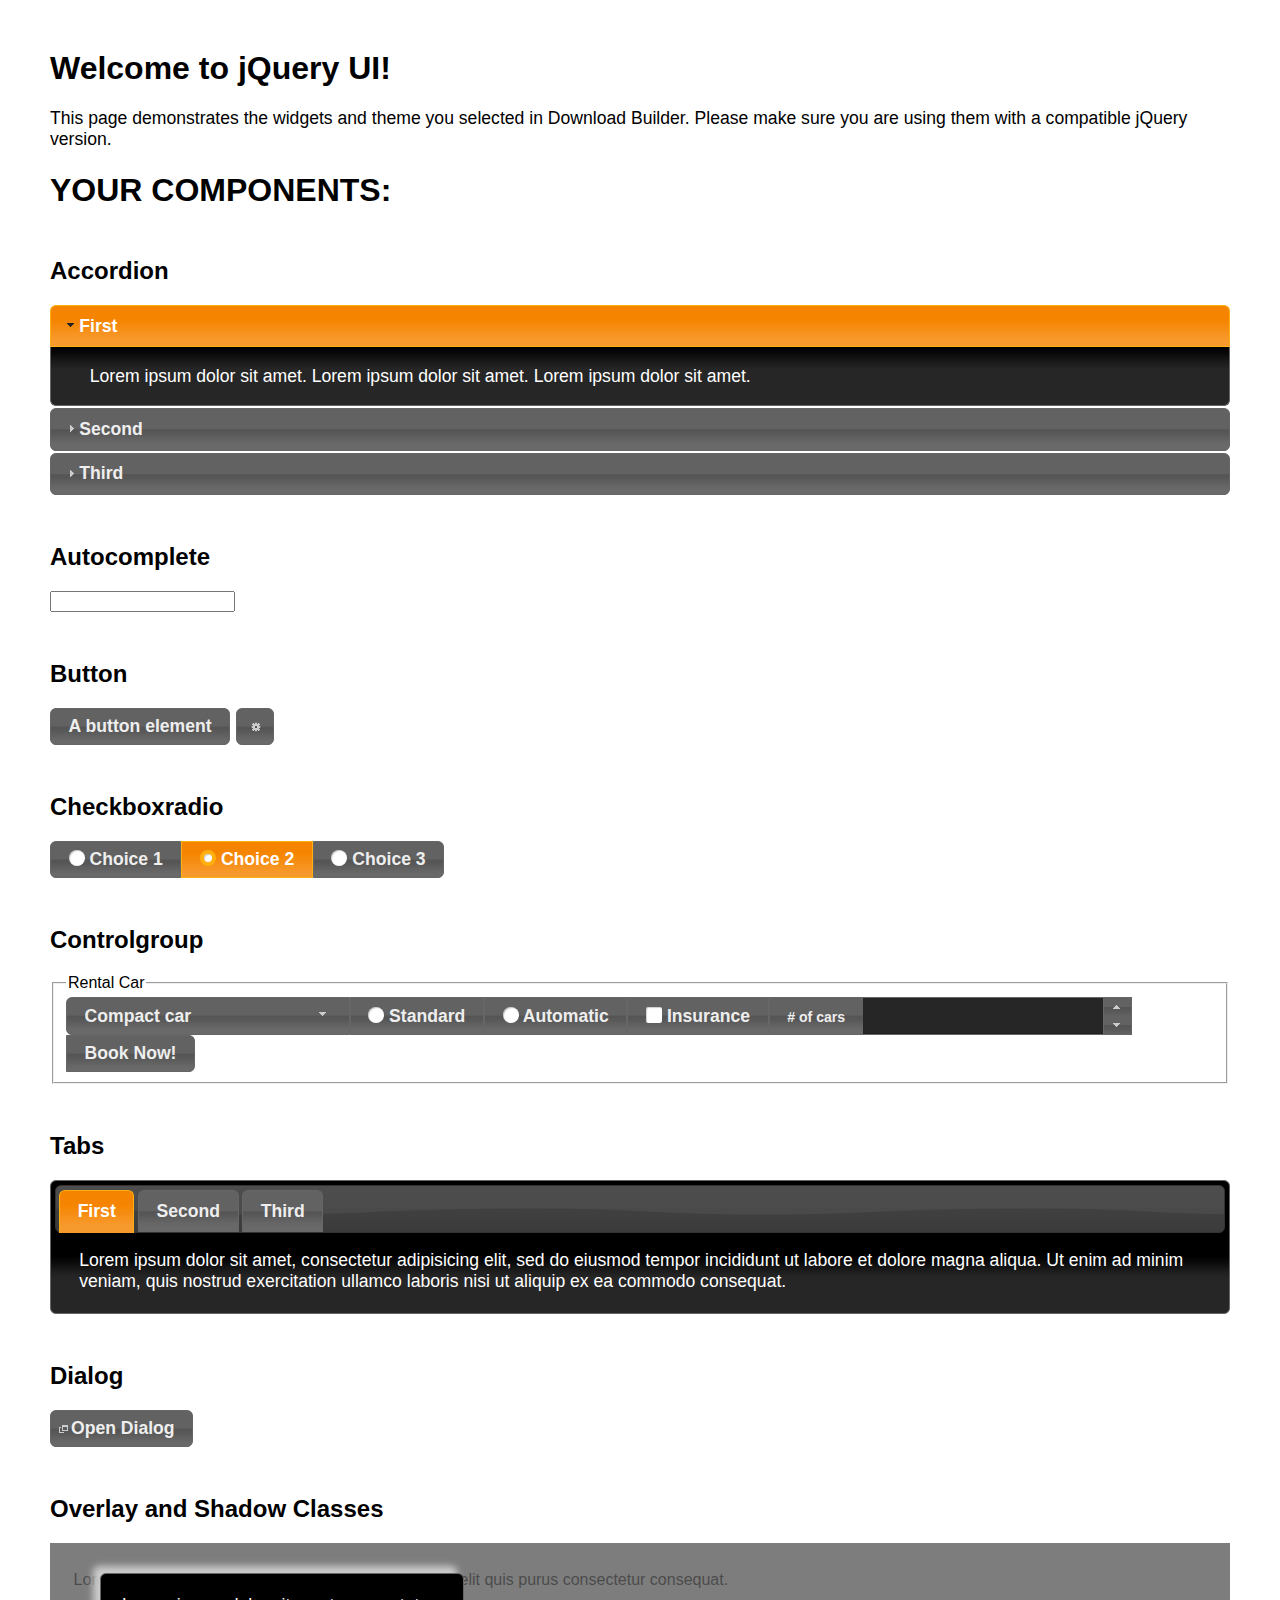
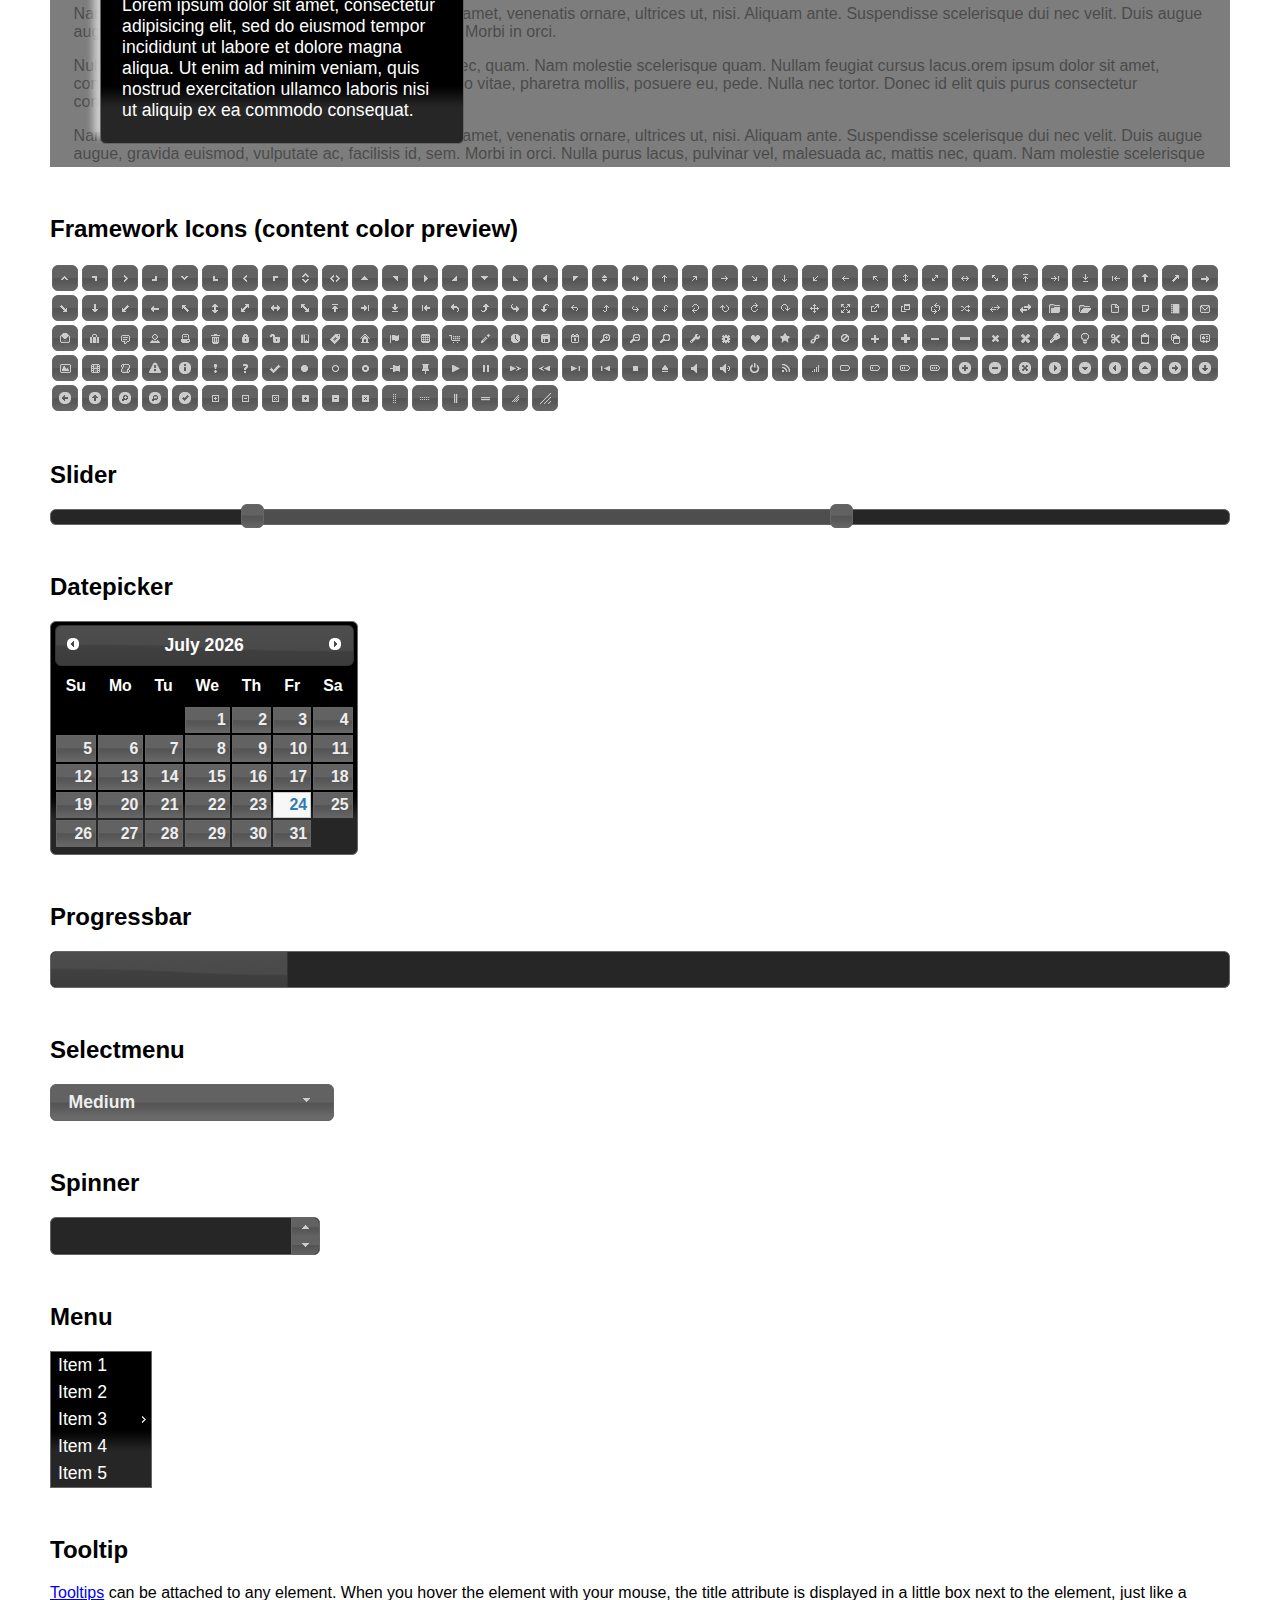
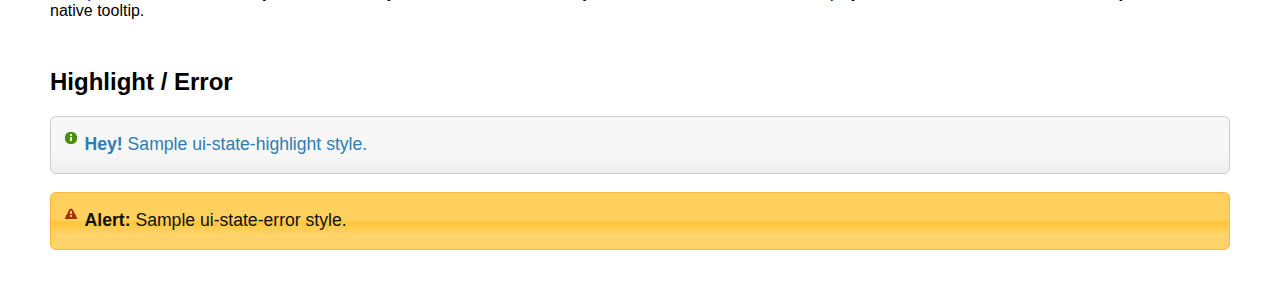
<file: game/libs/jquery-ui/index.html>
<!doctype html>
<html lang="us">
<head>
	<meta charset="utf-8">
	<title>jQuery UI Example Page</title>
	<link href="jquery-ui.css" rel="stylesheet">
	<style>
	body{
		font-family: "Trebuchet MS", sans-serif;
		margin: 50px;
	}
	.demoHeaders {
		margin-top: 2em;
	}
	#dialog-link {
		padding: .4em 1em .4em 20px;
		text-decoration: none;
		position: relative;
	}
	#dialog-link span.ui-icon {
		margin: 0 5px 0 0;
		position: absolute;
		left: .2em;
		top: 50%;
		margin-top: -8px;
	}
	#icons {
		margin: 0;
		padding: 0;
	}
	#icons li {
		margin: 2px;
		position: relative;
		padding: 4px 0;
		cursor: pointer;
		float: left;
		list-style: none;
	}
	#icons span.ui-icon {
		float: left;
		margin: 0 4px;
	}
	.fakewindowcontain .ui-widget-overlay {
		position: absolute;
	}
	select {
		width: 200px;
	}
	</style>
</head>
<body>

<h1>Welcome to jQuery UI!</h1>

<div class="ui-widget">
	<p>This page demonstrates the widgets and theme you selected in Download Builder. Please make sure you are using them with a compatible jQuery version.</p>
</div>

<h1>YOUR COMPONENTS:</h1>


<!-- Accordion -->
<h2 class="demoHeaders">Accordion</h2>
<div id="accordion">
	<h3>First</h3>
	<div>Lorem ipsum dolor sit amet. Lorem ipsum dolor sit amet. Lorem ipsum dolor sit amet.</div>
	<h3>Second</h3>
	<div>Phasellus mattis tincidunt nibh.</div>
	<h3>Third</h3>
	<div>Nam dui erat, auctor a, dignissim quis.</div>
</div>



<!-- Autocomplete -->
<h2 class="demoHeaders">Autocomplete</h2>
<div>
	<input id="autocomplete" title="type &quot;a&quot;">
</div>



<!-- Button -->
<h2 class="demoHeaders">Button</h2>
<button id="button">A button element</button>
<button id="button-icon">An icon-only button</button>



<!-- Checkboxradio -->
<h2 class="demoHeaders">Checkboxradio</h2>
<form style="margin-top: 1em;">
	<div id="radioset">
		<input type="radio" id="radio1" name="radio"><label for="radio1">Choice 1</label>
		<input type="radio" id="radio2" name="radio" checked="checked"><label for="radio2">Choice 2</label>
		<input type="radio" id="radio3" name="radio"><label for="radio3">Choice 3</label>
	</div>
</form>



<!-- Controlgroup -->
<h2 class="demoHeaders">Controlgroup</h2>
<fieldset>
	<legend>Rental Car</legend>
	<div id="controlgroup">
		<select id="car-type">
			<option>Compact car</option>
			<option>Midsize car</option>
			<option>Full size car</option>
			<option>SUV</option>
			<option>Luxury</option>
			<option>Truck</option>
			<option>Van</option>
		</select>
		<label for="transmission-standard">Standard</label>
		<input type="radio" name="transmission" id="transmission-standard">
		<label for="transmission-automatic">Automatic</label>
		<input type="radio" name="transmission" id="transmission-automatic">
		<label for="insurance">Insurance</label>
		<input type="checkbox" name="insurance" id="insurance">
		<label for="horizontal-spinner" class="ui-controlgroup-label"># of cars</label>
		<input id="horizontal-spinner" class="ui-spinner-input">
		<button>Book Now!</button>
	</div>
</fieldset>



<!-- Tabs -->
<h2 class="demoHeaders">Tabs</h2>
<div id="tabs">
	<ul>
		<li><a href="#tabs-1">First</a></li>
		<li><a href="#tabs-2">Second</a></li>
		<li><a href="#tabs-3">Third</a></li>
	</ul>
	<div id="tabs-1">Lorem ipsum dolor sit amet, consectetur adipisicing elit, sed do eiusmod tempor incididunt ut labore et dolore magna aliqua. Ut enim ad minim veniam, quis nostrud exercitation ullamco laboris nisi ut aliquip ex ea commodo consequat.</div>
	<div id="tabs-2">Phasellus mattis tincidunt nibh. Cras orci urna, blandit id, pretium vel, aliquet ornare, felis. Maecenas scelerisque sem non nisl. Fusce sed lorem in enim dictum bibendum.</div>
	<div id="tabs-3">Nam dui erat, auctor a, dignissim quis, sollicitudin eu, felis. Pellentesque nisi urna, interdum eget, sagittis et, consequat vestibulum, lacus. Mauris porttitor ullamcorper augue.</div>
</div>



<h2 class="demoHeaders">Dialog</h2>
<p>
	<button id="dialog-link" class="ui-button ui-corner-all ui-widget">
		<span class="ui-icon ui-icon-newwin"></span>Open Dialog
	</button>
</p>

<h2 class="demoHeaders">Overlay and Shadow Classes</h2>
<div style="position: relative; width: 96%; height: 200px; padding:1% 2%; overflow:hidden;" class="fakewindowcontain">
	<p>Lorem ipsum dolor sit amet,  Nulla nec tortor. Donec id elit quis purus consectetur consequat. </p><p>Nam congue semper tellus. Sed erat dolor, dapibus sit amet, venenatis ornare, ultrices ut, nisi. Aliquam ante. Suspendisse scelerisque dui nec velit. Duis augue augue, gravida euismod, vulputate ac, facilisis id, sem. Morbi in orci. </p><p>Nulla purus lacus, pulvinar vel, malesuada ac, mattis nec, quam. Nam molestie scelerisque quam. Nullam feugiat cursus lacus.orem ipsum dolor sit amet, consectetur adipiscing elit. Donec libero risus, commodo vitae, pharetra mollis, posuere eu, pede. Nulla nec tortor. Donec id elit quis purus consectetur consequat. </p><p>Nam congue semper tellus. Sed erat dolor, dapibus sit amet, venenatis ornare, ultrices ut, nisi. Aliquam ante. Suspendisse scelerisque dui nec velit. Duis augue augue, gravida euismod, vulputate ac, facilisis id, sem. Morbi in orci. Nulla purus lacus, pulvinar vel, malesuada ac, mattis nec, quam. Nam molestie scelerisque quam. </p><p>Nullam feugiat cursus lacus.orem ipsum dolor sit amet, consectetur adipiscing elit. Donec libero risus, commodo vitae, pharetra mollis, posuere eu, pede. Nulla nec tortor. Donec id elit quis purus consectetur consequat. Nam congue semper tellus. Sed erat dolor, dapibus sit amet, venenatis ornare, ultrices ut, nisi. Aliquam ante. </p><p>Suspendisse scelerisque dui nec velit. Duis augue augue, gravida euismod, vulputate ac, facilisis id, sem. Morbi in orci. Nulla purus lacus, pulvinar vel, malesuada ac, mattis nec, quam. Nam molestie scelerisque quam. Nullam feugiat cursus lacus.orem ipsum dolor sit amet, consectetur adipiscing elit. Donec libero risus, commodo vitae, pharetra mollis, posuere eu, pede. Nulla nec tortor. Donec id elit quis purus consectetur consequat. Nam congue semper tellus. Sed erat dolor, dapibus sit amet, venenatis ornare, ultrices ut, nisi. </p>

	<!-- ui-dialog -->
	<div class="ui-widget-overlay ui-front"></div>
	<div style="position: absolute; width: 320px; left: 50px; top: 30px; padding: 1.2em" class="ui-widget ui-front ui-widget-content ui-corner-all ui-widget-shadow">
		Lorem ipsum dolor sit amet, consectetur adipisicing elit, sed do eiusmod tempor incididunt ut labore et dolore magna aliqua. Ut enim ad minim veniam, quis nostrud exercitation ullamco laboris nisi ut aliquip ex ea commodo consequat.
	</div>

</div>

<!-- ui-dialog -->
<div id="dialog" title="Dialog Title">
	<p>Lorem ipsum dolor sit amet, consectetur adipisicing elit, sed do eiusmod tempor incididunt ut labore et dolore magna aliqua. Ut enim ad minim veniam, quis nostrud exercitation ullamco laboris nisi ut aliquip ex ea commodo consequat.</p>
</div>



<h2 class="demoHeaders">Framework Icons (content color preview)</h2>
<ul id="icons" class="ui-widget ui-helper-clearfix">
	<li class="ui-state-default ui-corner-all" title=".ui-icon-caret-1-n"><span class="ui-icon ui-icon-caret-1-n"></span></li>
	<li class="ui-state-default ui-corner-all" title=".ui-icon-caret-1-ne"><span class="ui-icon ui-icon-caret-1-ne"></span></li>
	<li class="ui-state-default ui-corner-all" title=".ui-icon-caret-1-e"><span class="ui-icon ui-icon-caret-1-e"></span></li>
	<li class="ui-state-default ui-corner-all" title=".ui-icon-caret-1-se"><span class="ui-icon ui-icon-caret-1-se"></span></li>
	<li class="ui-state-default ui-corner-all" title=".ui-icon-caret-1-s"><span class="ui-icon ui-icon-caret-1-s"></span></li>
	<li class="ui-state-default ui-corner-all" title=".ui-icon-caret-1-sw"><span class="ui-icon ui-icon-caret-1-sw"></span></li>
	<li class="ui-state-default ui-corner-all" title=".ui-icon-caret-1-w"><span class="ui-icon ui-icon-caret-1-w"></span></li>
	<li class="ui-state-default ui-corner-all" title=".ui-icon-caret-1-nw"><span class="ui-icon ui-icon-caret-1-nw"></span></li>
	<li class="ui-state-default ui-corner-all" title=".ui-icon-caret-2-n-s"><span class="ui-icon ui-icon-caret-2-n-s"></span></li>
	<li class="ui-state-default ui-corner-all" title=".ui-icon-caret-2-e-w"><span class="ui-icon ui-icon-caret-2-e-w"></span></li>
	<li class="ui-state-default ui-corner-all" title=".ui-icon-triangle-1-n"><span class="ui-icon ui-icon-triangle-1-n"></span></li>
	<li class="ui-state-default ui-corner-all" title=".ui-icon-triangle-1-ne"><span class="ui-icon ui-icon-triangle-1-ne"></span></li>
	<li class="ui-state-default ui-corner-all" title=".ui-icon-triangle-1-e"><span class="ui-icon ui-icon-triangle-1-e"></span></li>
	<li class="ui-state-default ui-corner-all" title=".ui-icon-triangle-1-se"><span class="ui-icon ui-icon-triangle-1-se"></span></li>
	<li class="ui-state-default ui-corner-all" title=".ui-icon-triangle-1-s"><span class="ui-icon ui-icon-triangle-1-s"></span></li>
	<li class="ui-state-default ui-corner-all" title=".ui-icon-triangle-1-sw"><span class="ui-icon ui-icon-triangle-1-sw"></span></li>
	<li class="ui-state-default ui-corner-all" title=".ui-icon-triangle-1-w"><span class="ui-icon ui-icon-triangle-1-w"></span></li>
	<li class="ui-state-default ui-corner-all" title=".ui-icon-triangle-1-nw"><span class="ui-icon ui-icon-triangle-1-nw"></span></li>
	<li class="ui-state-default ui-corner-all" title=".ui-icon-triangle-2-n-s"><span class="ui-icon ui-icon-triangle-2-n-s"></span></li>
	<li class="ui-state-default ui-corner-all" title=".ui-icon-triangle-2-e-w"><span class="ui-icon ui-icon-triangle-2-e-w"></span></li>
	<li class="ui-state-default ui-corner-all" title=".ui-icon-arrow-1-n"><span class="ui-icon ui-icon-arrow-1-n"></span></li>
	<li class="ui-state-default ui-corner-all" title=".ui-icon-arrow-1-ne"><span class="ui-icon ui-icon-arrow-1-ne"></span></li>
	<li class="ui-state-default ui-corner-all" title=".ui-icon-arrow-1-e"><span class="ui-icon ui-icon-arrow-1-e"></span></li>
	<li class="ui-state-default ui-corner-all" title=".ui-icon-arrow-1-se"><span class="ui-icon ui-icon-arrow-1-se"></span></li>
	<li class="ui-state-default ui-corner-all" title=".ui-icon-arrow-1-s"><span class="ui-icon ui-icon-arrow-1-s"></span></li>
	<li class="ui-state-default ui-corner-all" title=".ui-icon-arrow-1-sw"><span class="ui-icon ui-icon-arrow-1-sw"></span></li>
	<li class="ui-state-default ui-corner-all" title=".ui-icon-arrow-1-w"><span class="ui-icon ui-icon-arrow-1-w"></span></li>
	<li class="ui-state-default ui-corner-all" title=".ui-icon-arrow-1-nw"><span class="ui-icon ui-icon-arrow-1-nw"></span></li>
	<li class="ui-state-default ui-corner-all" title=".ui-icon-arrow-2-n-s"><span class="ui-icon ui-icon-arrow-2-n-s"></span></li>
	<li class="ui-state-default ui-corner-all" title=".ui-icon-arrow-2-ne-sw"><span class="ui-icon ui-icon-arrow-2-ne-sw"></span></li>
	<li class="ui-state-default ui-corner-all" title=".ui-icon-arrow-2-e-w"><span class="ui-icon ui-icon-arrow-2-e-w"></span></li>
	<li class="ui-state-default ui-corner-all" title=".ui-icon-arrow-2-se-nw"><span class="ui-icon ui-icon-arrow-2-se-nw"></span></li>
	<li class="ui-state-default ui-corner-all" title=".ui-icon-arrowstop-1-n"><span class="ui-icon ui-icon-arrowstop-1-n"></span></li>
	<li class="ui-state-default ui-corner-all" title=".ui-icon-arrowstop-1-e"><span class="ui-icon ui-icon-arrowstop-1-e"></span></li>
	<li class="ui-state-default ui-corner-all" title=".ui-icon-arrowstop-1-s"><span class="ui-icon ui-icon-arrowstop-1-s"></span></li>
	<li class="ui-state-default ui-corner-all" title=".ui-icon-arrowstop-1-w"><span class="ui-icon ui-icon-arrowstop-1-w"></span></li>
	<li class="ui-state-default ui-corner-all" title=".ui-icon-arrowthick-1-n"><span class="ui-icon ui-icon-arrowthick-1-n"></span></li>
	<li class="ui-state-default ui-corner-all" title=".ui-icon-arrowthick-1-ne"><span class="ui-icon ui-icon-arrowthick-1-ne"></span></li>
	<li class="ui-state-default ui-corner-all" title=".ui-icon-arrowthick-1-e"><span class="ui-icon ui-icon-arrowthick-1-e"></span></li>
	<li class="ui-state-default ui-corner-all" title=".ui-icon-arrowthick-1-se"><span class="ui-icon ui-icon-arrowthick-1-se"></span></li>
	<li class="ui-state-default ui-corner-all" title=".ui-icon-arrowthick-1-s"><span class="ui-icon ui-icon-arrowthick-1-s"></span></li>
	<li class="ui-state-default ui-corner-all" title=".ui-icon-arrowthick-1-sw"><span class="ui-icon ui-icon-arrowthick-1-sw"></span></li>
	<li class="ui-state-default ui-corner-all" title=".ui-icon-arrowthick-1-w"><span class="ui-icon ui-icon-arrowthick-1-w"></span></li>
	<li class="ui-state-default ui-corner-all" title=".ui-icon-arrowthick-1-nw"><span class="ui-icon ui-icon-arrowthick-1-nw"></span></li>
	<li class="ui-state-default ui-corner-all" title=".ui-icon-arrowthick-2-n-s"><span class="ui-icon ui-icon-arrowthick-2-n-s"></span></li>
	<li class="ui-state-default ui-corner-all" title=".ui-icon-arrowthick-2-ne-sw"><span class="ui-icon ui-icon-arrowthick-2-ne-sw"></span></li>
	<li class="ui-state-default ui-corner-all" title=".ui-icon-arrowthick-2-e-w"><span class="ui-icon ui-icon-arrowthick-2-e-w"></span></li>
	<li class="ui-state-default ui-corner-all" title=".ui-icon-arrowthick-2-se-nw"><span class="ui-icon ui-icon-arrowthick-2-se-nw"></span></li>
	<li class="ui-state-default ui-corner-all" title=".ui-icon-arrowthickstop-1-n"><span class="ui-icon ui-icon-arrowthickstop-1-n"></span></li>
	<li class="ui-state-default ui-corner-all" title=".ui-icon-arrowthickstop-1-e"><span class="ui-icon ui-icon-arrowthickstop-1-e"></span></li>
	<li class="ui-state-default ui-corner-all" title=".ui-icon-arrowthickstop-1-s"><span class="ui-icon ui-icon-arrowthickstop-1-s"></span></li>
	<li class="ui-state-default ui-corner-all" title=".ui-icon-arrowthickstop-1-w"><span class="ui-icon ui-icon-arrowthickstop-1-w"></span></li>
	<li class="ui-state-default ui-corner-all" title=".ui-icon-arrowreturnthick-1-w"><span class="ui-icon ui-icon-arrowreturnthick-1-w"></span></li>
	<li class="ui-state-default ui-corner-all" title=".ui-icon-arrowreturnthick-1-n"><span class="ui-icon ui-icon-arrowreturnthick-1-n"></span></li>
	<li class="ui-state-default ui-corner-all" title=".ui-icon-arrowreturnthick-1-e"><span class="ui-icon ui-icon-arrowreturnthick-1-e"></span></li>
	<li class="ui-state-default ui-corner-all" title=".ui-icon-arrowreturnthick-1-s"><span class="ui-icon ui-icon-arrowreturnthick-1-s"></span></li>
	<li class="ui-state-default ui-corner-all" title=".ui-icon-arrowreturn-1-w"><span class="ui-icon ui-icon-arrowreturn-1-w"></span></li>
	<li class="ui-state-default ui-corner-all" title=".ui-icon-arrowreturn-1-n"><span class="ui-icon ui-icon-arrowreturn-1-n"></span></li>
	<li class="ui-state-default ui-corner-all" title=".ui-icon-arrowreturn-1-e"><span class="ui-icon ui-icon-arrowreturn-1-e"></span></li>
	<li class="ui-state-default ui-corner-all" title=".ui-icon-arrowreturn-1-s"><span class="ui-icon ui-icon-arrowreturn-1-s"></span></li>
	<li class="ui-state-default ui-corner-all" title=".ui-icon-arrowrefresh-1-w"><span class="ui-icon ui-icon-arrowrefresh-1-w"></span></li>
	<li class="ui-state-default ui-corner-all" title=".ui-icon-arrowrefresh-1-n"><span class="ui-icon ui-icon-arrowrefresh-1-n"></span></li>
	<li class="ui-state-default ui-corner-all" title=".ui-icon-arrowrefresh-1-e"><span class="ui-icon ui-icon-arrowrefresh-1-e"></span></li>
	<li class="ui-state-default ui-corner-all" title=".ui-icon-arrowrefresh-1-s"><span class="ui-icon ui-icon-arrowrefresh-1-s"></span></li>
	<li class="ui-state-default ui-corner-all" title=".ui-icon-arrow-4"><span class="ui-icon ui-icon-arrow-4"></span></li>
	<li class="ui-state-default ui-corner-all" title=".ui-icon-arrow-4-diag"><span class="ui-icon ui-icon-arrow-4-diag"></span></li>
	<li class="ui-state-default ui-corner-all" title=".ui-icon-extlink"><span class="ui-icon ui-icon-extlink"></span></li>
	<li class="ui-state-default ui-corner-all" title=".ui-icon-newwin"><span class="ui-icon ui-icon-newwin"></span></li>
	<li class="ui-state-default ui-corner-all" title=".ui-icon-refresh"><span class="ui-icon ui-icon-refresh"></span></li>
	<li class="ui-state-default ui-corner-all" title=".ui-icon-shuffle"><span class="ui-icon ui-icon-shuffle"></span></li>
	<li class="ui-state-default ui-corner-all" title=".ui-icon-transfer-e-w"><span class="ui-icon ui-icon-transfer-e-w"></span></li>
	<li class="ui-state-default ui-corner-all" title=".ui-icon-transferthick-e-w"><span class="ui-icon ui-icon-transferthick-e-w"></span></li>
	<li class="ui-state-default ui-corner-all" title=".ui-icon-folder-collapsed"><span class="ui-icon ui-icon-folder-collapsed"></span></li>
	<li class="ui-state-default ui-corner-all" title=".ui-icon-folder-open"><span class="ui-icon ui-icon-folder-open"></span></li>
	<li class="ui-state-default ui-corner-all" title=".ui-icon-document"><span class="ui-icon ui-icon-document"></span></li>
	<li class="ui-state-default ui-corner-all" title=".ui-icon-document-b"><span class="ui-icon ui-icon-document-b"></span></li>
	<li class="ui-state-default ui-corner-all" title=".ui-icon-note"><span class="ui-icon ui-icon-note"></span></li>
	<li class="ui-state-default ui-corner-all" title=".ui-icon-mail-closed"><span class="ui-icon ui-icon-mail-closed"></span></li>
	<li class="ui-state-default ui-corner-all" title=".ui-icon-mail-open"><span class="ui-icon ui-icon-mail-open"></span></li>
	<li class="ui-state-default ui-corner-all" title=".ui-icon-suitcase"><span class="ui-icon ui-icon-suitcase"></span></li>
	<li class="ui-state-default ui-corner-all" title=".ui-icon-comment"><span class="ui-icon ui-icon-comment"></span></li>
	<li class="ui-state-default ui-corner-all" title=".ui-icon-person"><span class="ui-icon ui-icon-person"></span></li>
	<li class="ui-state-default ui-corner-all" title=".ui-icon-print"><span class="ui-icon ui-icon-print"></span></li>
	<li class="ui-state-default ui-corner-all" title=".ui-icon-trash"><span class="ui-icon ui-icon-trash"></span></li>
	<li class="ui-state-default ui-corner-all" title=".ui-icon-locked"><span class="ui-icon ui-icon-locked"></span></li>
	<li class="ui-state-default ui-corner-all" title=".ui-icon-unlocked"><span class="ui-icon ui-icon-unlocked"></span></li>
	<li class="ui-state-default ui-corner-all" title=".ui-icon-bookmark"><span class="ui-icon ui-icon-bookmark"></span></li>
	<li class="ui-state-default ui-corner-all" title=".ui-icon-tag"><span class="ui-icon ui-icon-tag"></span></li>
	<li class="ui-state-default ui-corner-all" title=".ui-icon-home"><span class="ui-icon ui-icon-home"></span></li>
	<li class="ui-state-default ui-corner-all" title=".ui-icon-flag"><span class="ui-icon ui-icon-flag"></span></li>
	<li class="ui-state-default ui-corner-all" title=".ui-icon-calculator"><span class="ui-icon ui-icon-calculator"></span></li>
	<li class="ui-state-default ui-corner-all" title=".ui-icon-cart"><span class="ui-icon ui-icon-cart"></span></li>
	<li class="ui-state-default ui-corner-all" title=".ui-icon-pencil"><span class="ui-icon ui-icon-pencil"></span></li>
	<li class="ui-state-default ui-corner-all" title=".ui-icon-clock"><span class="ui-icon ui-icon-clock"></span></li>
	<li class="ui-state-default ui-corner-all" title=".ui-icon-disk"><span class="ui-icon ui-icon-disk"></span></li>
	<li class="ui-state-default ui-corner-all" title=".ui-icon-calendar"><span class="ui-icon ui-icon-calendar"></span></li>
	<li class="ui-state-default ui-corner-all" title=".ui-icon-zoomin"><span class="ui-icon ui-icon-zoomin"></span></li>
	<li class="ui-state-default ui-corner-all" title=".ui-icon-zoomout"><span class="ui-icon ui-icon-zoomout"></span></li>
	<li class="ui-state-default ui-corner-all" title=".ui-icon-search"><span class="ui-icon ui-icon-search"></span></li>
	<li class="ui-state-default ui-corner-all" title=".ui-icon-wrench"><span class="ui-icon ui-icon-wrench"></span></li>
	<li class="ui-state-default ui-corner-all" title=".ui-icon-gear"><span class="ui-icon ui-icon-gear"></span></li>
	<li class="ui-state-default ui-corner-all" title=".ui-icon-heart"><span class="ui-icon ui-icon-heart"></span></li>
	<li class="ui-state-default ui-corner-all" title=".ui-icon-star"><span class="ui-icon ui-icon-star"></span></li>
	<li class="ui-state-default ui-corner-all" title=".ui-icon-link"><span class="ui-icon ui-icon-link"></span></li>
	<li class="ui-state-default ui-corner-all" title=".ui-icon-cancel"><span class="ui-icon ui-icon-cancel"></span></li>
	<li class="ui-state-default ui-corner-all" title=".ui-icon-plus"><span class="ui-icon ui-icon-plus"></span></li>
	<li class="ui-state-default ui-corner-all" title=".ui-icon-plusthick"><span class="ui-icon ui-icon-plusthick"></span></li>
	<li class="ui-state-default ui-corner-all" title=".ui-icon-minus"><span class="ui-icon ui-icon-minus"></span></li>
	<li class="ui-state-default ui-corner-all" title=".ui-icon-minusthick"><span class="ui-icon ui-icon-minusthick"></span></li>
	<li class="ui-state-default ui-corner-all" title=".ui-icon-close"><span class="ui-icon ui-icon-close"></span></li>
	<li class="ui-state-default ui-corner-all" title=".ui-icon-closethick"><span class="ui-icon ui-icon-closethick"></span></li>
	<li class="ui-state-default ui-corner-all" title=".ui-icon-key"><span class="ui-icon ui-icon-key"></span></li>
	<li class="ui-state-default ui-corner-all" title=".ui-icon-lightbulb"><span class="ui-icon ui-icon-lightbulb"></span></li>
	<li class="ui-state-default ui-corner-all" title=".ui-icon-scissors"><span class="ui-icon ui-icon-scissors"></span></li>
	<li class="ui-state-default ui-corner-all" title=".ui-icon-clipboard"><span class="ui-icon ui-icon-clipboard"></span></li>
	<li class="ui-state-default ui-corner-all" title=".ui-icon-copy"><span class="ui-icon ui-icon-copy"></span></li>
	<li class="ui-state-default ui-corner-all" title=".ui-icon-contact"><span class="ui-icon ui-icon-contact"></span></li>
	<li class="ui-state-default ui-corner-all" title=".ui-icon-image"><span class="ui-icon ui-icon-image"></span></li>
	<li class="ui-state-default ui-corner-all" title=".ui-icon-video"><span class="ui-icon ui-icon-video"></span></li>
	<li class="ui-state-default ui-corner-all" title=".ui-icon-script"><span class="ui-icon ui-icon-script"></span></li>
	<li class="ui-state-default ui-corner-all" title=".ui-icon-alert"><span class="ui-icon ui-icon-alert"></span></li>
	<li class="ui-state-default ui-corner-all" title=".ui-icon-info"><span class="ui-icon ui-icon-info"></span></li>
	<li class="ui-state-default ui-corner-all" title=".ui-icon-notice"><span class="ui-icon ui-icon-notice"></span></li>
	<li class="ui-state-default ui-corner-all" title=".ui-icon-help"><span class="ui-icon ui-icon-help"></span></li>
	<li class="ui-state-default ui-corner-all" title=".ui-icon-check"><span class="ui-icon ui-icon-check"></span></li>
	<li class="ui-state-default ui-corner-all" title=".ui-icon-bullet"><span class="ui-icon ui-icon-bullet"></span></li>
	<li class="ui-state-default ui-corner-all" title=".ui-icon-radio-off"><span class="ui-icon ui-icon-radio-off"></span></li>
	<li class="ui-state-default ui-corner-all" title=".ui-icon-radio-on"><span class="ui-icon ui-icon-radio-on"></span></li>
	<li class="ui-state-default ui-corner-all" title=".ui-icon-pin-w"><span class="ui-icon ui-icon-pin-w"></span></li>
	<li class="ui-state-default ui-corner-all" title=".ui-icon-pin-s"><span class="ui-icon ui-icon-pin-s"></span></li>
	<li class="ui-state-default ui-corner-all" title=".ui-icon-play"><span class="ui-icon ui-icon-play"></span></li>
	<li class="ui-state-default ui-corner-all" title=".ui-icon-pause"><span class="ui-icon ui-icon-pause"></span></li>
	<li class="ui-state-default ui-corner-all" title=".ui-icon-seek-next"><span class="ui-icon ui-icon-seek-next"></span></li>
	<li class="ui-state-default ui-corner-all" title=".ui-icon-seek-prev"><span class="ui-icon ui-icon-seek-prev"></span></li>
	<li class="ui-state-default ui-corner-all" title=".ui-icon-seek-end"><span class="ui-icon ui-icon-seek-end"></span></li>
	<li class="ui-state-default ui-corner-all" title=".ui-icon-seek-first"><span class="ui-icon ui-icon-seek-first"></span></li>
	<li class="ui-state-default ui-corner-all" title=".ui-icon-stop"><span class="ui-icon ui-icon-stop"></span></li>
	<li class="ui-state-default ui-corner-all" title=".ui-icon-eject"><span class="ui-icon ui-icon-eject"></span></li>
	<li class="ui-state-default ui-corner-all" title=".ui-icon-volume-off"><span class="ui-icon ui-icon-volume-off"></span></li>
	<li class="ui-state-default ui-corner-all" title=".ui-icon-volume-on"><span class="ui-icon ui-icon-volume-on"></span></li>
	<li class="ui-state-default ui-corner-all" title=".ui-icon-power"><span class="ui-icon ui-icon-power"></span></li>
	<li class="ui-state-default ui-corner-all" title=".ui-icon-signal-diag"><span class="ui-icon ui-icon-signal-diag"></span></li>
	<li class="ui-state-default ui-corner-all" title=".ui-icon-signal"><span class="ui-icon ui-icon-signal"></span></li>
	<li class="ui-state-default ui-corner-all" title=".ui-icon-battery-0"><span class="ui-icon ui-icon-battery-0"></span></li>
	<li class="ui-state-default ui-corner-all" title=".ui-icon-battery-1"><span class="ui-icon ui-icon-battery-1"></span></li>
	<li class="ui-state-default ui-corner-all" title=".ui-icon-battery-2"><span class="ui-icon ui-icon-battery-2"></span></li>
	<li class="ui-state-default ui-corner-all" title=".ui-icon-battery-3"><span class="ui-icon ui-icon-battery-3"></span></li>
	<li class="ui-state-default ui-corner-all" title=".ui-icon-circle-plus"><span class="ui-icon ui-icon-circle-plus"></span></li>
	<li class="ui-state-default ui-corner-all" title=".ui-icon-circle-minus"><span class="ui-icon ui-icon-circle-minus"></span></li>
	<li class="ui-state-default ui-corner-all" title=".ui-icon-circle-close"><span class="ui-icon ui-icon-circle-close"></span></li>
	<li class="ui-state-default ui-corner-all" title=".ui-icon-circle-triangle-e"><span class="ui-icon ui-icon-circle-triangle-e"></span></li>
	<li class="ui-state-default ui-corner-all" title=".ui-icon-circle-triangle-s"><span class="ui-icon ui-icon-circle-triangle-s"></span></li>
	<li class="ui-state-default ui-corner-all" title=".ui-icon-circle-triangle-w"><span class="ui-icon ui-icon-circle-triangle-w"></span></li>
	<li class="ui-state-default ui-corner-all" title=".ui-icon-circle-triangle-n"><span class="ui-icon ui-icon-circle-triangle-n"></span></li>
	<li class="ui-state-default ui-corner-all" title=".ui-icon-circle-arrow-e"><span class="ui-icon ui-icon-circle-arrow-e"></span></li>
	<li class="ui-state-default ui-corner-all" title=".ui-icon-circle-arrow-s"><span class="ui-icon ui-icon-circle-arrow-s"></span></li>
	<li class="ui-state-default ui-corner-all" title=".ui-icon-circle-arrow-w"><span class="ui-icon ui-icon-circle-arrow-w"></span></li>
	<li class="ui-state-default ui-corner-all" title=".ui-icon-circle-arrow-n"><span class="ui-icon ui-icon-circle-arrow-n"></span></li>
	<li class="ui-state-default ui-corner-all" title=".ui-icon-circle-zoomin"><span class="ui-icon ui-icon-circle-zoomin"></span></li>
	<li class="ui-state-default ui-corner-all" title=".ui-icon-circle-zoomout"><span class="ui-icon ui-icon-circle-zoomout"></span></li>
	<li class="ui-state-default ui-corner-all" title=".ui-icon-circle-check"><span class="ui-icon ui-icon-circle-check"></span></li>
	<li class="ui-state-default ui-corner-all" title=".ui-icon-circlesmall-plus"><span class="ui-icon ui-icon-circlesmall-plus"></span></li>
	<li class="ui-state-default ui-corner-all" title=".ui-icon-circlesmall-minus"><span class="ui-icon ui-icon-circlesmall-minus"></span></li>
	<li class="ui-state-default ui-corner-all" title=".ui-icon-circlesmall-close"><span class="ui-icon ui-icon-circlesmall-close"></span></li>
	<li class="ui-state-default ui-corner-all" title=".ui-icon-squaresmall-plus"><span class="ui-icon ui-icon-squaresmall-plus"></span></li>
	<li class="ui-state-default ui-corner-all" title=".ui-icon-squaresmall-minus"><span class="ui-icon ui-icon-squaresmall-minus"></span></li>
	<li class="ui-state-default ui-corner-all" title=".ui-icon-squaresmall-close"><span class="ui-icon ui-icon-squaresmall-close"></span></li>
	<li class="ui-state-default ui-corner-all" title=".ui-icon-grip-dotted-vertical"><span class="ui-icon ui-icon-grip-dotted-vertical"></span></li>
	<li class="ui-state-default ui-corner-all" title=".ui-icon-grip-dotted-horizontal"><span class="ui-icon ui-icon-grip-dotted-horizontal"></span></li>
	<li class="ui-state-default ui-corner-all" title=".ui-icon-grip-solid-vertical"><span class="ui-icon ui-icon-grip-solid-vertical"></span></li>
	<li class="ui-state-default ui-corner-all" title=".ui-icon-grip-solid-horizontal"><span class="ui-icon ui-icon-grip-solid-horizontal"></span></li>
	<li class="ui-state-default ui-corner-all" title=".ui-icon-gripsmall-diagonal-se"><span class="ui-icon ui-icon-gripsmall-diagonal-se"></span></li>
	<li class="ui-state-default ui-corner-all" title=".ui-icon-grip-diagonal-se"><span class="ui-icon ui-icon-grip-diagonal-se"></span></li>
</ul>


<!-- Slider -->
<h2 class="demoHeaders">Slider</h2>
<div id="slider"></div>



<!-- Datepicker -->
<h2 class="demoHeaders">Datepicker</h2>
<div id="datepicker"></div>



<!-- Progressbar -->
<h2 class="demoHeaders">Progressbar</h2>
<div id="progressbar"></div>



<!-- Progressbar -->
<h2 class="demoHeaders">Selectmenu</h2>
<select id="selectmenu">
	<option>Slower</option>
	<option>Slow</option>
	<option selected="selected">Medium</option>
	<option>Fast</option>
	<option>Faster</option>
</select>



<!-- Spinner -->
<h2 class="demoHeaders">Spinner</h2>
<input id="spinner">



<!-- Menu -->
<h2 class="demoHeaders">Menu</h2>
<ul style="width:100px;" id="menu">
	<li><div>Item 1</div></li>
	<li><div>Item 2</div></li>
	<li><div>Item 3</div>
		<ul>
			<li><div>Item 3-1</div></li>
			<li><div>Item 3-2</div></li>
			<li><div>Item 3-3</div></li>
			<li><div>Item 3-4</div></li>
			<li><div>Item 3-5</div></li>
		</ul>
	</li>
	<li><div>Item 4</div></li>
	<li><div>Item 5</div></li>
</ul>



<!-- Tooltip -->
<h2 class="demoHeaders">Tooltip</h2>
<p id="tooltip">
	<a href="#" title="That&apos;s what this widget is">Tooltips</a> can be attached to any element. When you hover
the element with your mouse, the title attribute is displayed in a little box next to the element, just like a native tooltip.
</p>


<!-- Highlight / Error -->
<h2 class="demoHeaders">Highlight / Error</h2>
<div class="ui-widget">
	<div class="ui-state-highlight ui-corner-all" style="margin-top: 20px; padding: 0 .7em;">
		<p><span class="ui-icon ui-icon-info" style="float: left; margin-right: .3em;"></span>
		<strong>Hey!</strong> Sample ui-state-highlight style.</p>
	</div>
</div>
<br>
<div class="ui-widget">
	<div class="ui-state-error ui-corner-all" style="padding: 0 .7em;">
		<p><span class="ui-icon ui-icon-alert" style="float: left; margin-right: .3em;"></span>
		<strong>Alert:</strong> Sample ui-state-error style.</p>
	</div>
</div>

<script src="external/jquery/jquery.js"></script>
<script src="jquery-ui.js"></script>
<script>

$( "#accordion" ).accordion();



var availableTags = [
	"ActionScript",
	"AppleScript",
	"Asp",
	"BASIC",
	"C",
	"C++",
	"Clojure",
	"COBOL",
	"ColdFusion",
	"Erlang",
	"Fortran",
	"Groovy",
	"Haskell",
	"Java",
	"JavaScript",
	"Lisp",
	"Perl",
	"PHP",
	"Python",
	"Ruby",
	"Scala",
	"Scheme"
];
$( "#autocomplete" ).autocomplete({
	source: availableTags
});



$( "#button" ).button();
$( "#button-icon" ).button({
	icon: "ui-icon-gear",
	showLabel: false
});



$( "#radioset" ).buttonset();



$( "#controlgroup" ).controlgroup();



$( "#tabs" ).tabs();



$( "#dialog" ).dialog({
	autoOpen: false,
	width: 400,
	buttons: [
		{
			text: "Ok",
			click: function() {
				$( this ).dialog( "close" );
			}
		},
		{
			text: "Cancel",
			click: function() {
				$( this ).dialog( "close" );
			}
		}
	]
});

// Link to open the dialog
$( "#dialog-link" ).click(function( event ) {
	$( "#dialog" ).dialog( "open" );
	event.preventDefault();
});



$( "#datepicker" ).datepicker({
	inline: true
});



$( "#slider" ).slider({
	range: true,
	values: [ 17, 67 ]
});



$( "#progressbar" ).progressbar({
	value: 20
});



$( "#spinner" ).spinner();



$( "#menu" ).menu();



$( "#tooltip" ).tooltip();



$( "#selectmenu" ).selectmenu();


// Hover states on the static widgets
$( "#dialog-link, #icons li" ).hover(
	function() {
		$( this ).addClass( "ui-state-hover" );
	},
	function() {
		$( this ).removeClass( "ui-state-hover" );
	}
);
</script>
</body>
</html>
</file>
